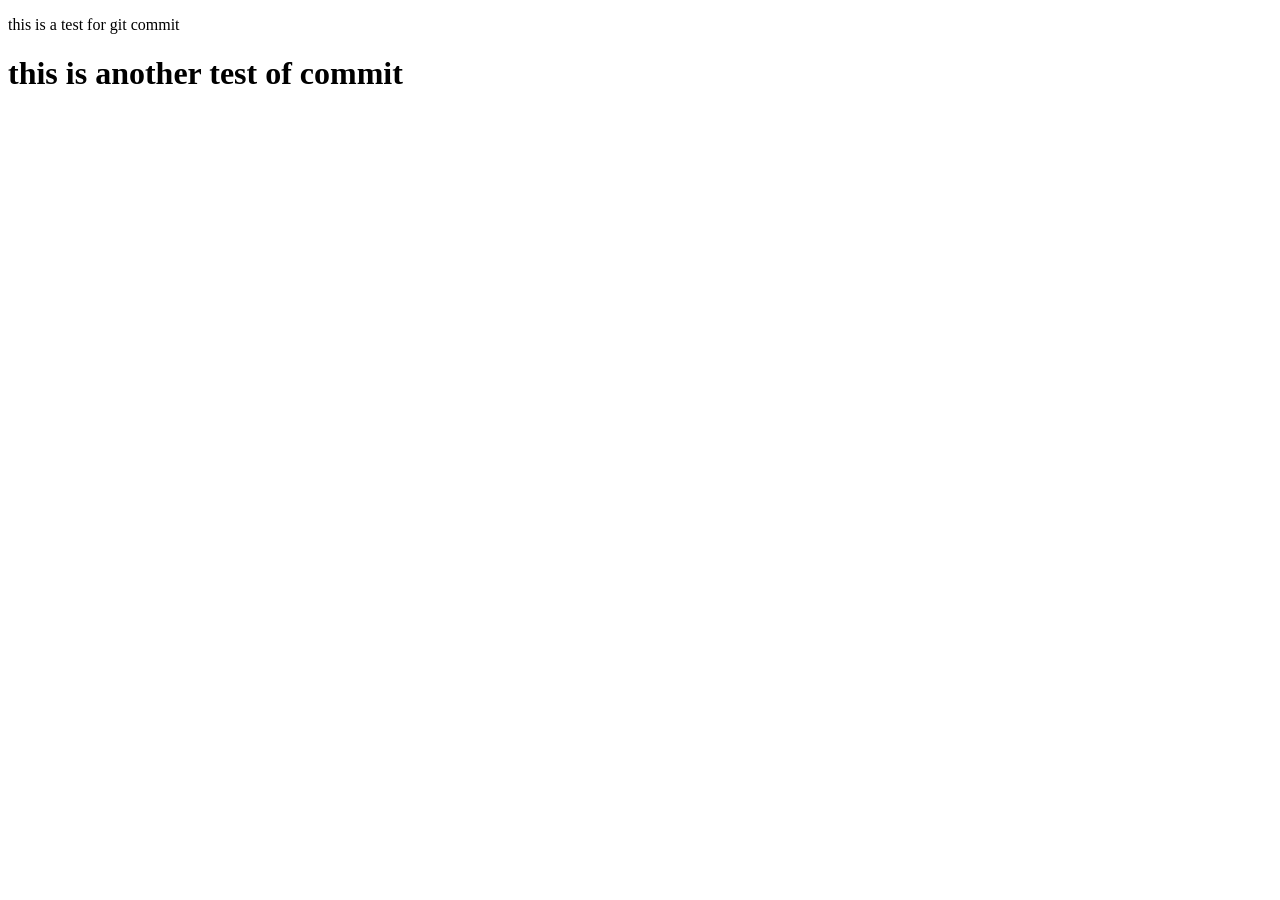
<file: index.html>
<!DOCTYPE html>
<html lang="en">
<head>
    <meta charset="UTF-8">
    <meta name="viewport" content="width=device-width, initial-scale=1.0">
    <title>Document</title>
</head>
<body>
    
<div class="container">
    <p>this is a test for git commit</p>
</div>

<div class="another">
    <h1>this is another test of commit</h1>
</div>
</body>
</html>
</file>
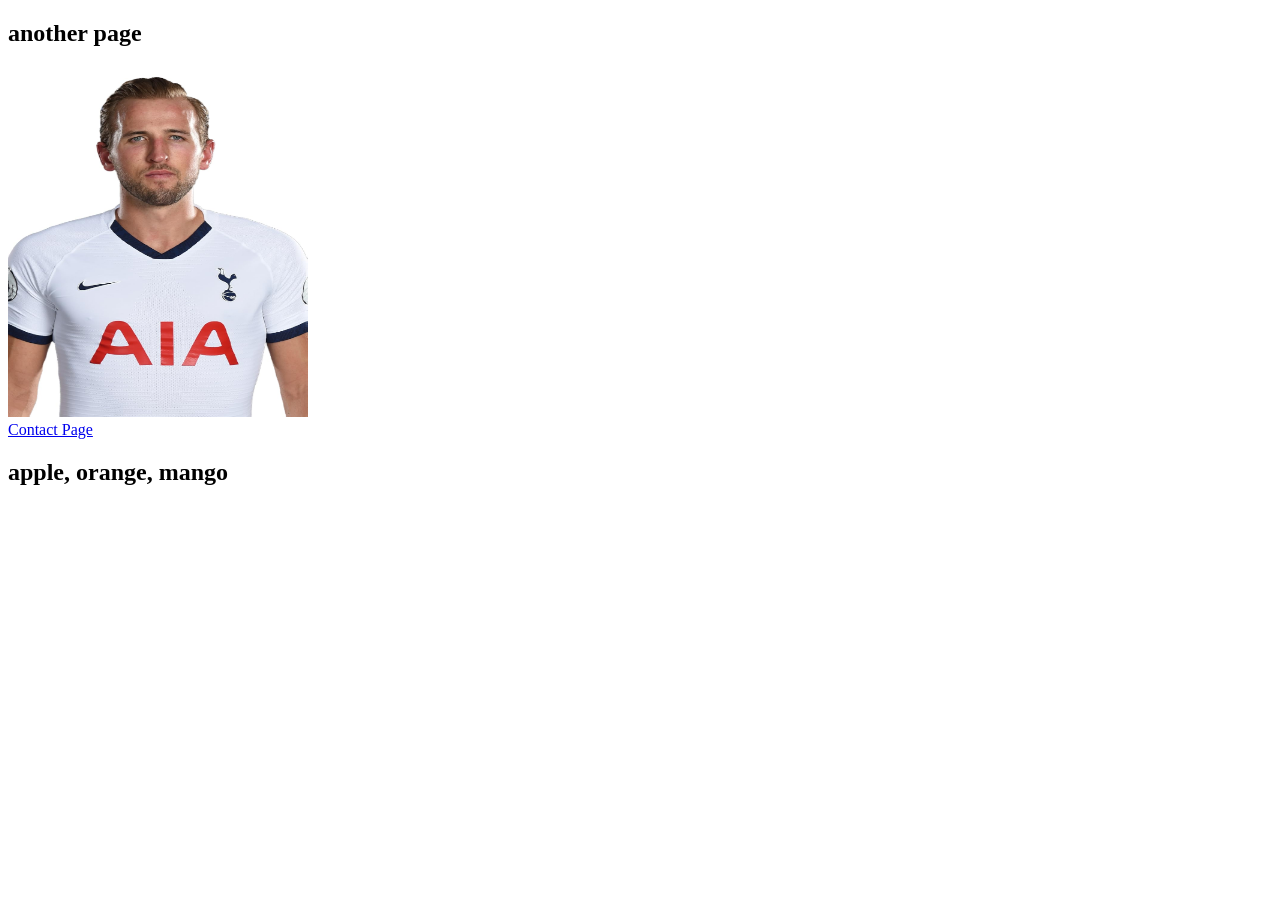
<file: another.html>
<!DOCTYPE html>
<html lang="en">
<head>
    <meta charset="UTF-8">
    <meta name="viewport" content="width=device-width, initial-scale=1.0">
    <title>Document</title>
</head>
<body>
    <h2>another page</h2>
    <img width = "300px" height = "350px" src="kane.jpg" alt="Kane">
  <br>
    <a href="contact.html">Contact Page</a>


    <h2>apple, orange, mango</h2>
</body>
</html>
</file>
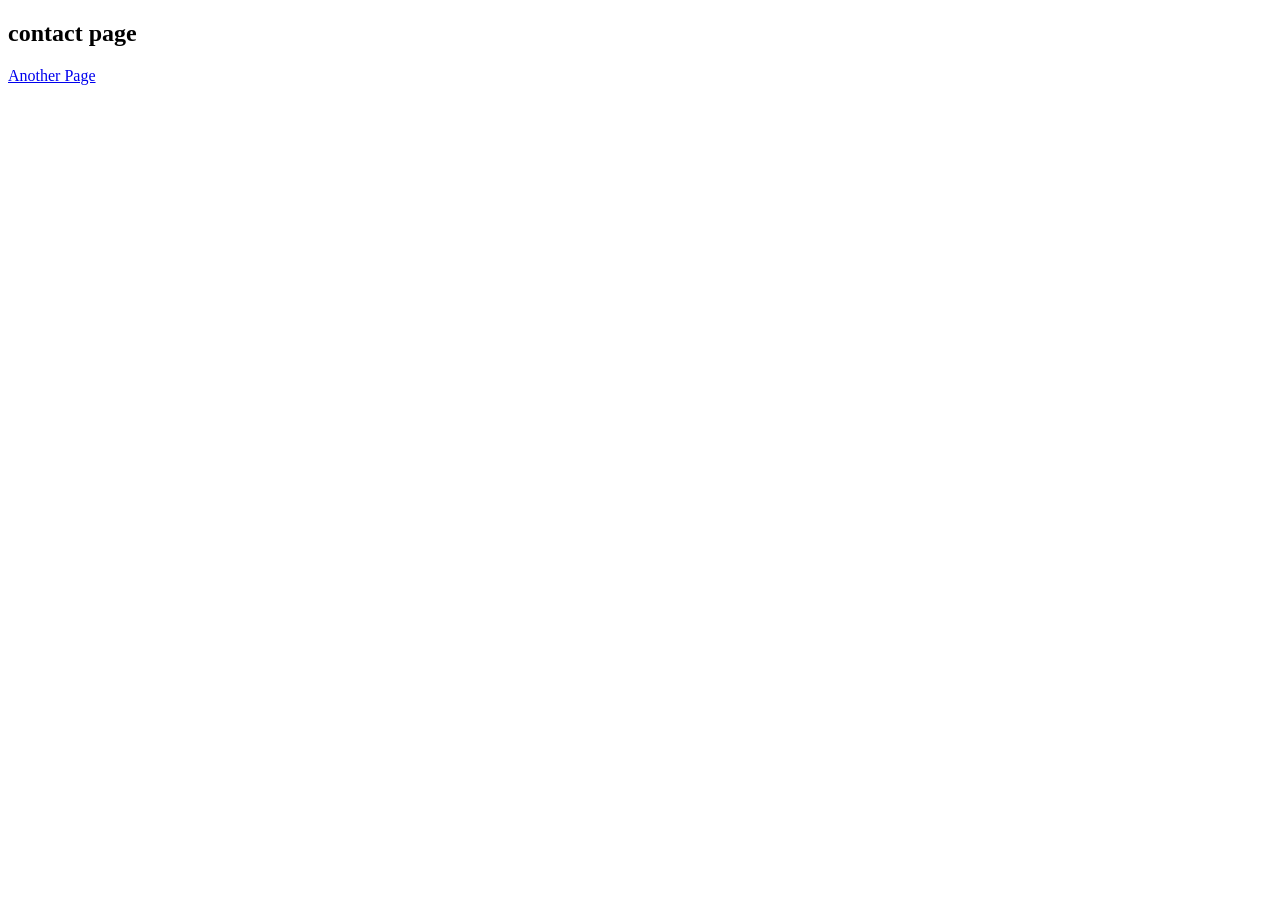
<file: contact.html>
<!DOCTYPE html>
<html lang="en">
<head>
    <meta charset="UTF-8">
    <meta name="viewport" content="width=device-width, initial-scale=1.0">
    <title>Document</title>
</head>
<body>
    <h2>contact page</h2>
    <a href="another.html">Another Page</a>
</body>
</html>
</file>
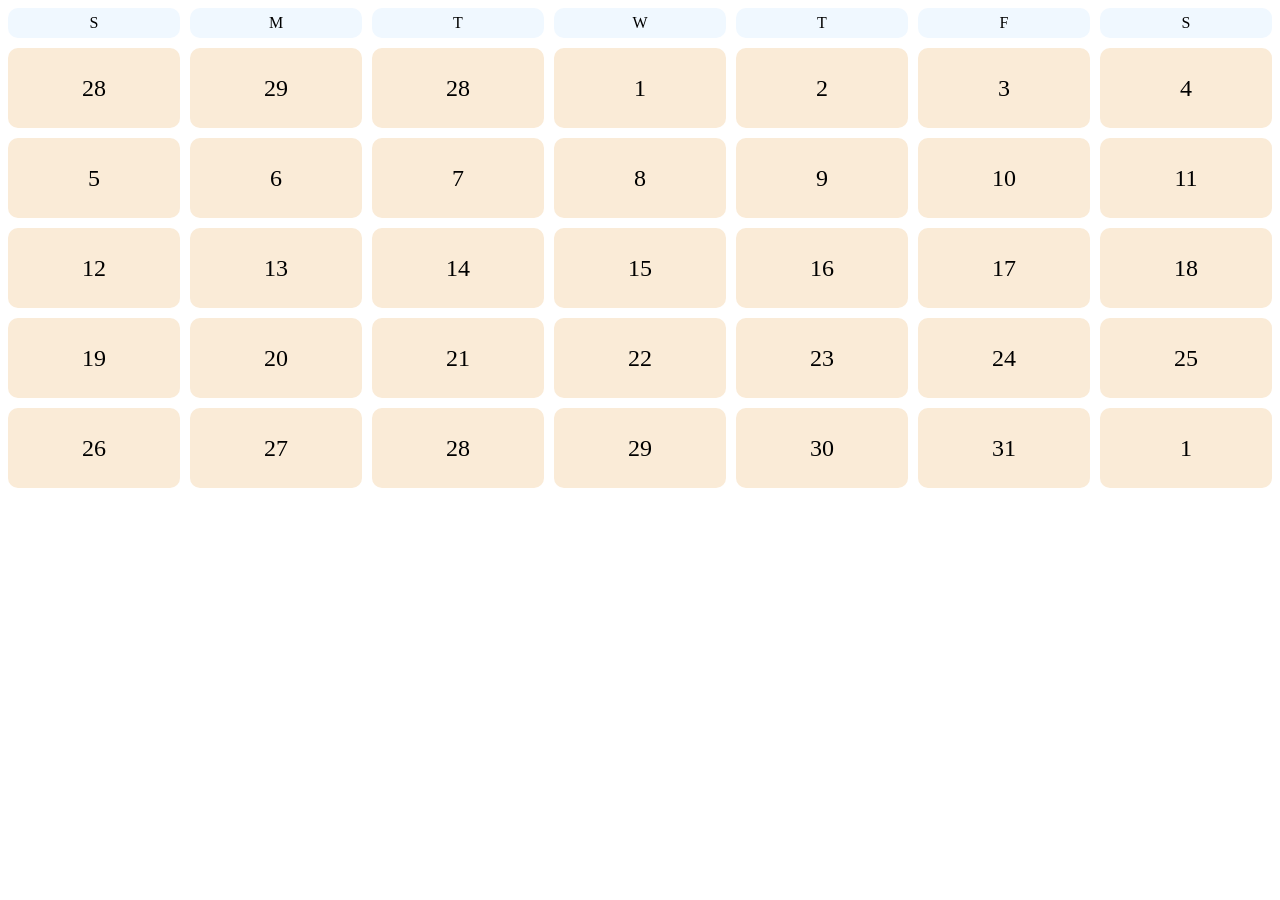
<file: css-flex-grid/calender.html>
<!DOCTYPE html>
<html lang="en">
<head>
    <meta charset="UTF-8">
    <meta name="viewport" content="width=device-width, initial-scale=1.0">
    <title>Calender Design</title>
    
    <style>

        .container{
            display: grid;
            grid-template-columns: repeat(7, 1fr);
            grid-template-rows: 30px repeat(6, 80px);
            gap: 10px;
        }

        .day, .day-name{
            background-color: antiquewhite;
            /* height: 50px; */
            /* width: 50px; */
            font-size: 1.5rem;
            display: flex;
            justify-content: center;
            align-items: center;
            border-radius: 10px;
        }
        .day-name{
            font-size: 1rem;
            /* height: 30px; */
            background-color: aliceblue;
        }

    </style>

</head>
<body>
    <!-- .container>div.day*35{$} -->
     <div class="container">
        <div class="day-name">S</div>
        <div class="day-name">M</div>
        <div class="day-name">T</div>
        <div class="day-name">W</div>
        <div class="day-name">T</div>
        <div class="day-name">F</div>
        <div class="day-name">S</div>

        <div class="day">28</div>
        <div class="day">29</div>
        <div class="day">28</div>
        <div class="day">1</div>
        <div class="day">2</div>
        <div class="day">3</div>
        <div class="day">4</div>
        <div class="day">5</div>
        <div class="day">6</div>
        <div class="day">7</div>
        <div class="day">8</div>
        <div class="day">9</div>
        <div class="day">10</div>
        <div class="day">11</div>
        <div class="day">12</div>
        <div class="day">13</div>
        <div class="day">14</div>
        <div class="day">15</div>
        <div class="day">16</div>
        <div class="day">17</div>
        <div class="day">18</div>
        <div class="day">19</div>
        <div class="day">20</div>
        <div class="day">21</div>
        <div class="day">22</div>
        <div class="day">23</div>
        <div class="day">24</div>
        <div class="day">25</div>
        <div class="day">26</div>
        <div class="day">27</div>
        <div class="day">28</div>
        <div class="day">29</div>
        <div class="day">30</div>
        <div class="day">31</div>
        <div class="day">1</div>
        
     </div>
</body>
</html>
</file>
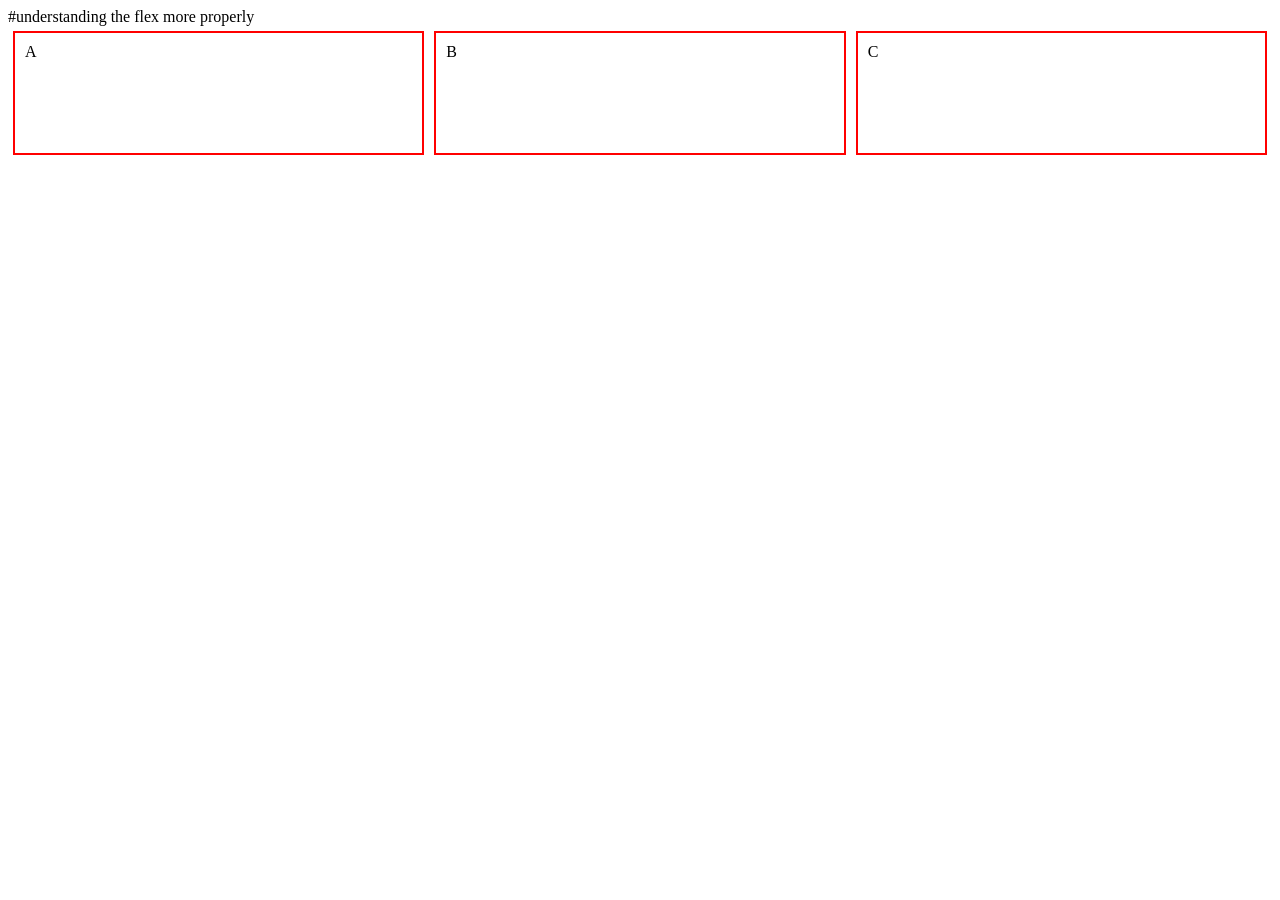
<file: css-flex-grid/flex1.html>
#understanding the flex more properly

<!DOCTYPE html>
<html lang="en">
<head>
    <meta charset="UTF-8">
    <meta name="viewport" content="width=device-width, initial-scale=1.0">
    <title>Flex 1</title>


    <style>

        .container{
            display: flex;
            
        }

        .container div{
            border: 2px solid red;
            margin: 5px;
            padding: 10px;
            height: 100px;
            flex: 1;
        }
      A{
    flex:1;
}

B{
    flex:2;
}

C{
    flex:1;
}


    </style>

</head>
<body>
    <div class="container">
        <div>A</div>
        <div >B</div>
        <div>C</div>
    </div>
</body>
</html>
</file>
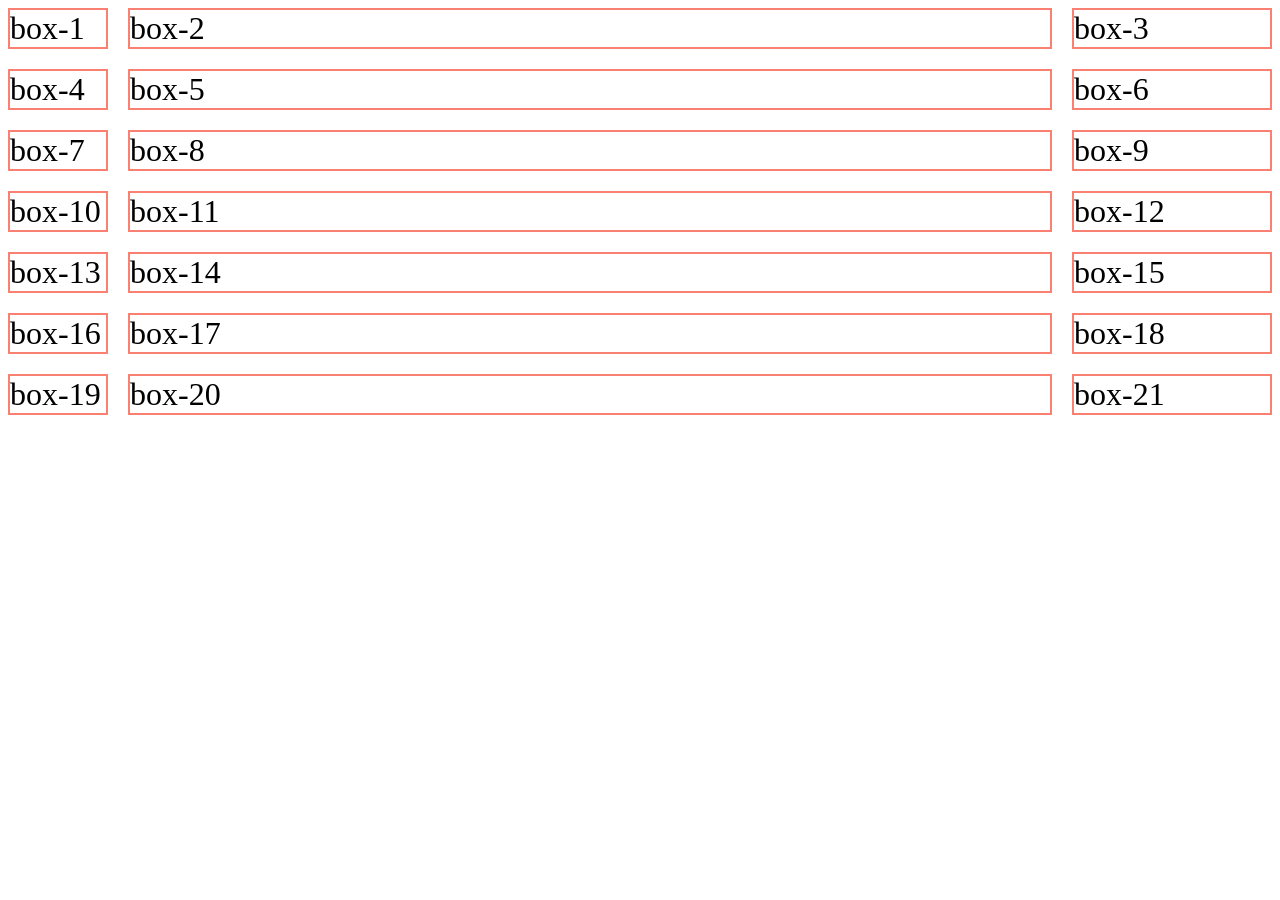
<file: css-flex-grid/grid.html>
<!DOCTYPE html>
<html lang="en">
<head>
    <meta charset="UTF-8">
    <meta name="viewport" content="width=device-width, initial-scale=1.0">
    <title>grid layout</title>

    <style>

        .container{
            display:grid;
            /* grid-template-columns: 150px 150px 150px 125px; */
            /* grid-template-columns: repeat(5, 150px); */
            /* grid-template-columns: repeat(3, 1fr); */
            /* grid-template-columns: repeat(3, 1fr) 8fr 5fr; */
            /* grid-template-columns: 100px auto; */
            grid-template-columns: 100px 1fr 200px;
            gap: 20px;

        }


        .box{
            border: 2px solid salmon;
            font-size: 2rem;
        }
    </style>



</head>
<body>
    <div class="container">
        <div class="box">box-1</div>
        <div class="box">box-2</div>
        <div class="box">box-3</div>
        <div class="box">box-4</div>
        <div class="box">box-5</div>
        <div class="box">box-6</div>
        <div class="box">box-7</div>
        <div class="box">box-8</div>
        <div class="box">box-9</div>
        <div class="box">box-10</div>
        <div class="box">box-11</div>
        <div class="box">box-12</div>
        <div class="box">box-13</div>
        <div class="box">box-14</div>
        <div class="box">box-15</div>
        <div class="box">box-16</div>
        <div class="box">box-17</div>
        <div class="box">box-18</div>
        <div class="box">box-19</div>
        <div class="box">box-20</div>
        <div class="box">box-21</div>
    </div>
</body>
</html>
</file>
